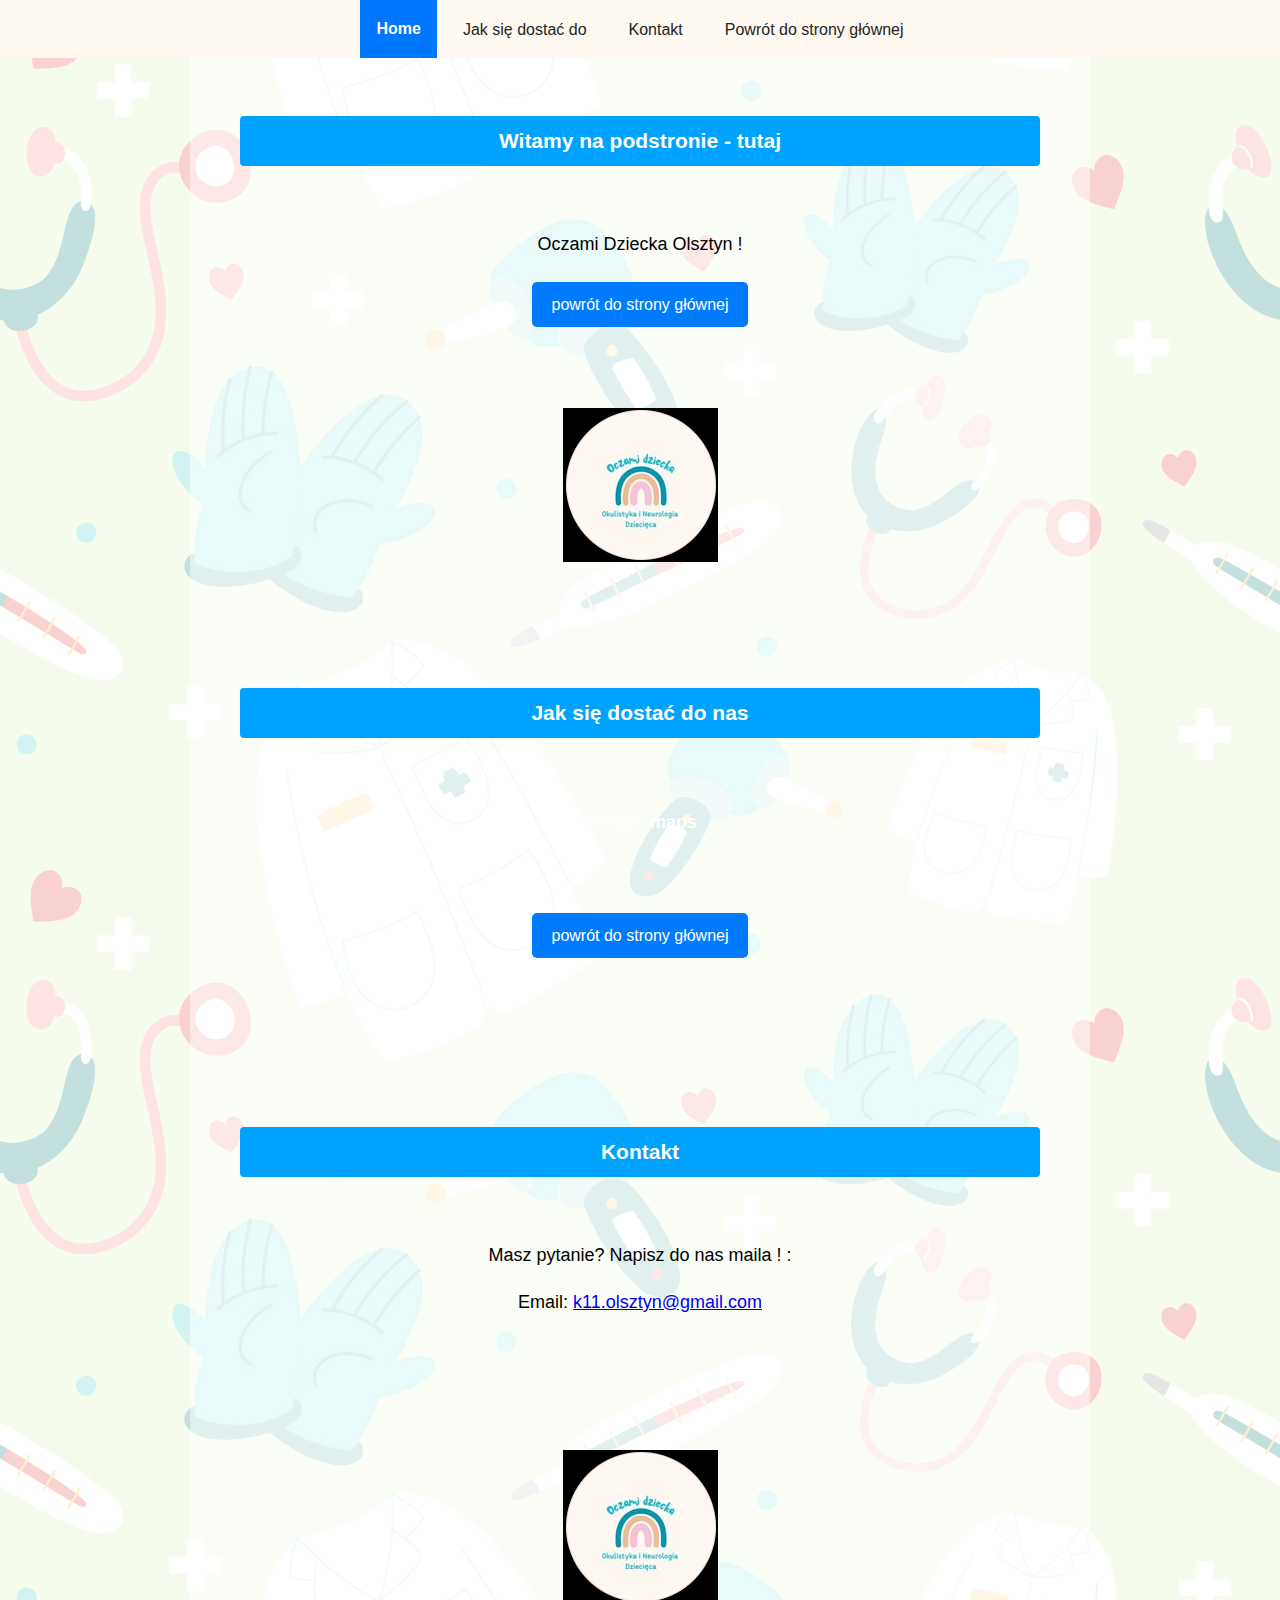
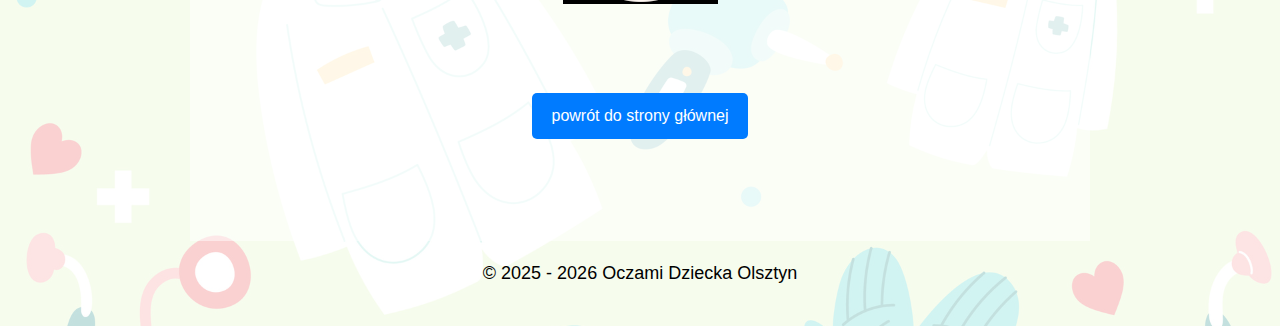
<file: tutaj.html>
<!DOCTYPE html>
<html lang="pl-PL">
<head>
  <meta charset="UTF-8">
  <meta name="viewport" content="width=device-width, initial-scale=1.0">
  <title></title>
  <link rel="stylesheet" type="text/css" href="css/styles.css">
</head>
<body>
  <button class="nav-menu-button-for-narrow-screen" onclick="toggleMenu()">Menu</button>
  <nav id="nav-menu">
    <a href="#home" class="active">Home</a>
    <a href="#how-to-get-to">Jak się dostać do</a>
    <a href="#contact">Kontakt</a>
    <a href="index.html">Powrót do strony głównej</a>
  </nav>

  <section id="home">
    <br>
    <h2>Witamy na podstronie - tutaj</h2>
    <br>
    <p>Oczami Dziecka Olsztyn !</p>
    <p><a href="index.html" class="button-link">powrót do strony głównej</a></p>
    <br>
    <br>
    <img src="images/website_logo.png" alt="website_logo.png">

  </section>

  <section id="how-to-get-to">
    <h2>Jak się dostać do nas</h2>
    <br>
    <!-- p class information can be found in styles.css file -->
    <h4>Google maps</h4>
    <br>
    <p><a href="https://www.google.pl/maps/place/Oczami+dziecka+-+okulistyka+dzieci%C4%99ca+i+neurologia+dzieci%C4%99ca.+Maciej+Sankowski/@53.789367,20.4958919,17z/data=!4m6!3m5!1s0x46e279d297d6473b:0x588ba065ce69c01a!8m2!3d53.7893639!4d20.4984722!16s%2Fg%2F11wn747wh3?entry=ttu&g_ep=EgoyMDI1MDUwMy4wIKXMDSoASAFQAw%3D%3D" class="button-link">powrót do strony głównej</a></p>
    <br>
  </section>

  <section id="contact">
    <h2>Kontakt</h2>
    <br>
    <p>Masz pytanie? Napisz do nas maila ! :</p>
    <p>Email: <a href="mailto:k11.olsztyn@gmail.com">k11.olsztyn@gmail.com</a></p>
    <br>
    <br>
    <br>
    <br>
    <img src="images/website_logo.png" alt="../website_logo.png">
    <br>
    <br>
    <br>
    <p><a href="index.html" class="button-link">powrót do strony głównej</a></p>
    <br>
  </section>
  <!-- footer is made dynamically with the help of variable.js and template.js javascript code -->
  <footer>
    <p>&copy; <span id="publish-year-from"></span> - <span id="current-year"></span> <span id="site-title"></span></p>
  </footer>
  <!-- order how we load files is important ! we have to load variables.js file first and then template.js file ! -->
  <script src="scripts/variables.js"></script>
  <script src="scripts/template.js"></script>
  <script src="scripts/nav_menu_button_for_narrow_screen.js"></script>
</body>
</html>
</file>
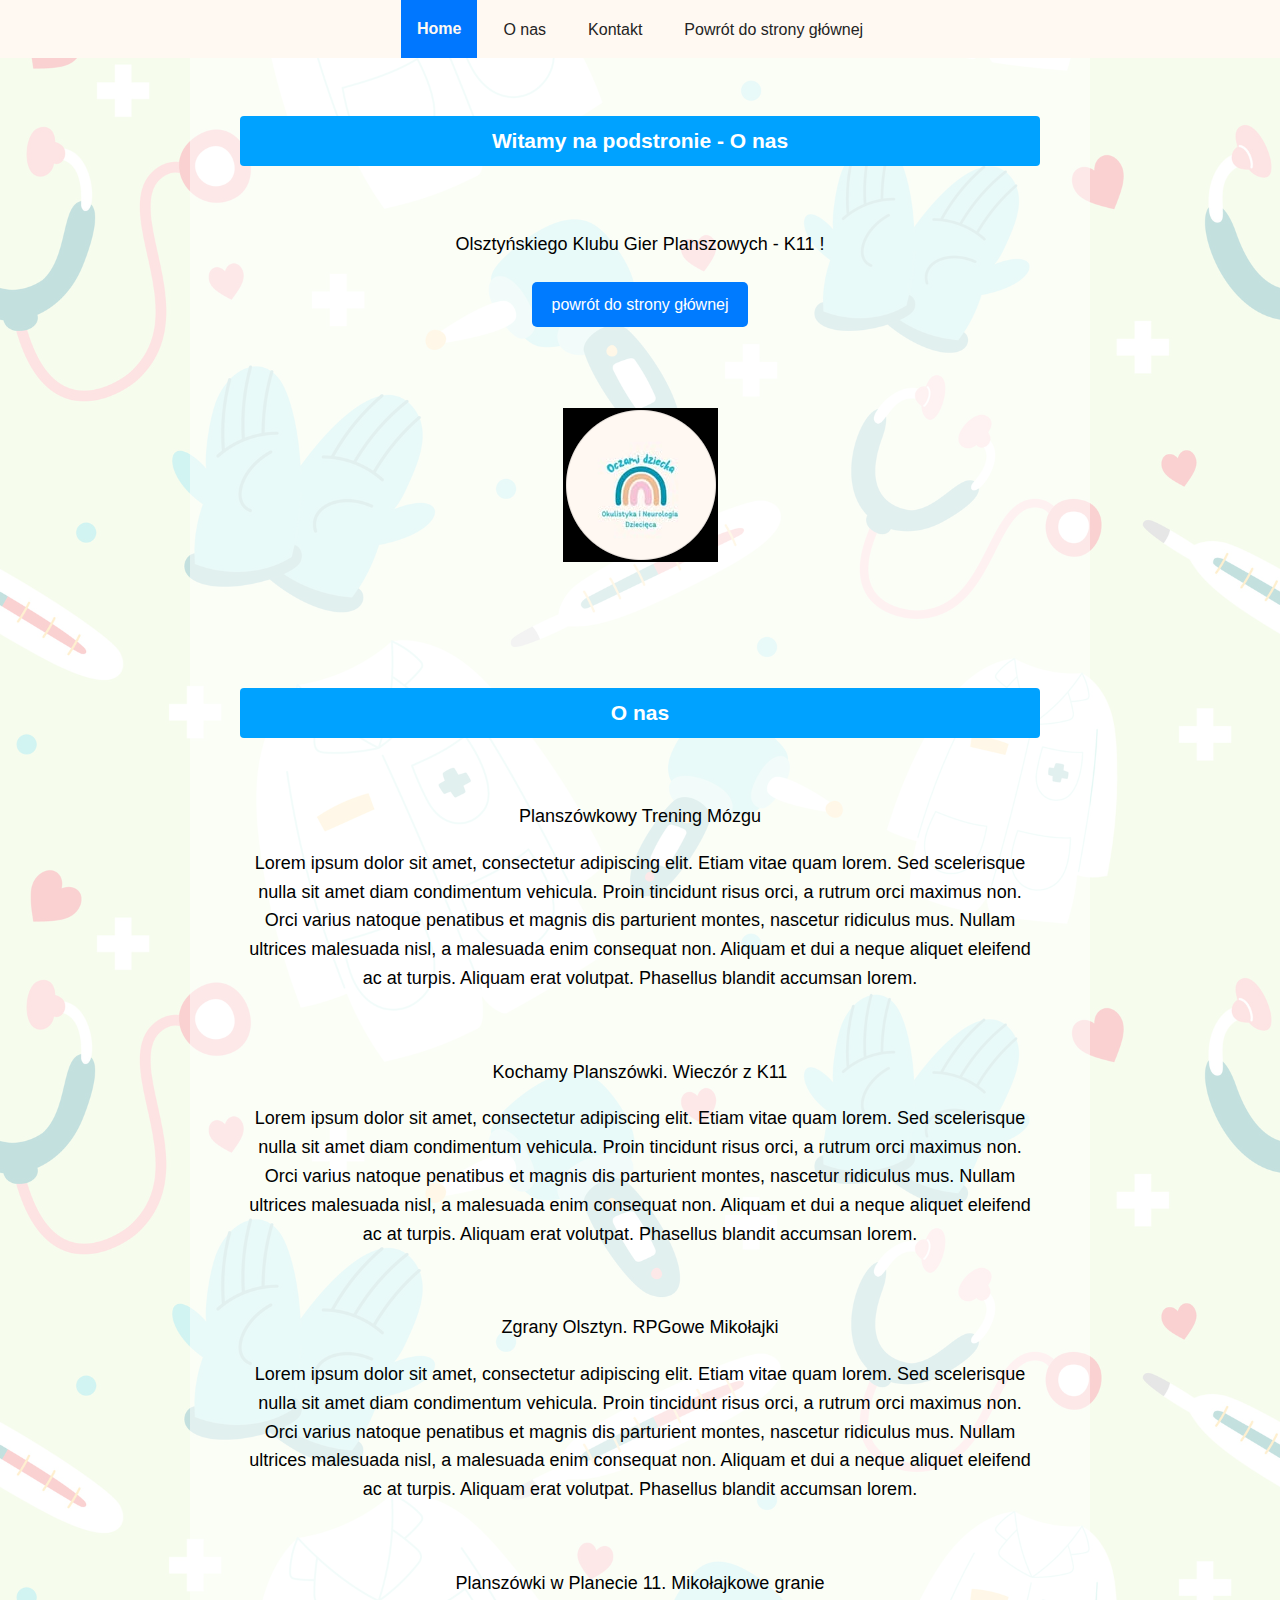
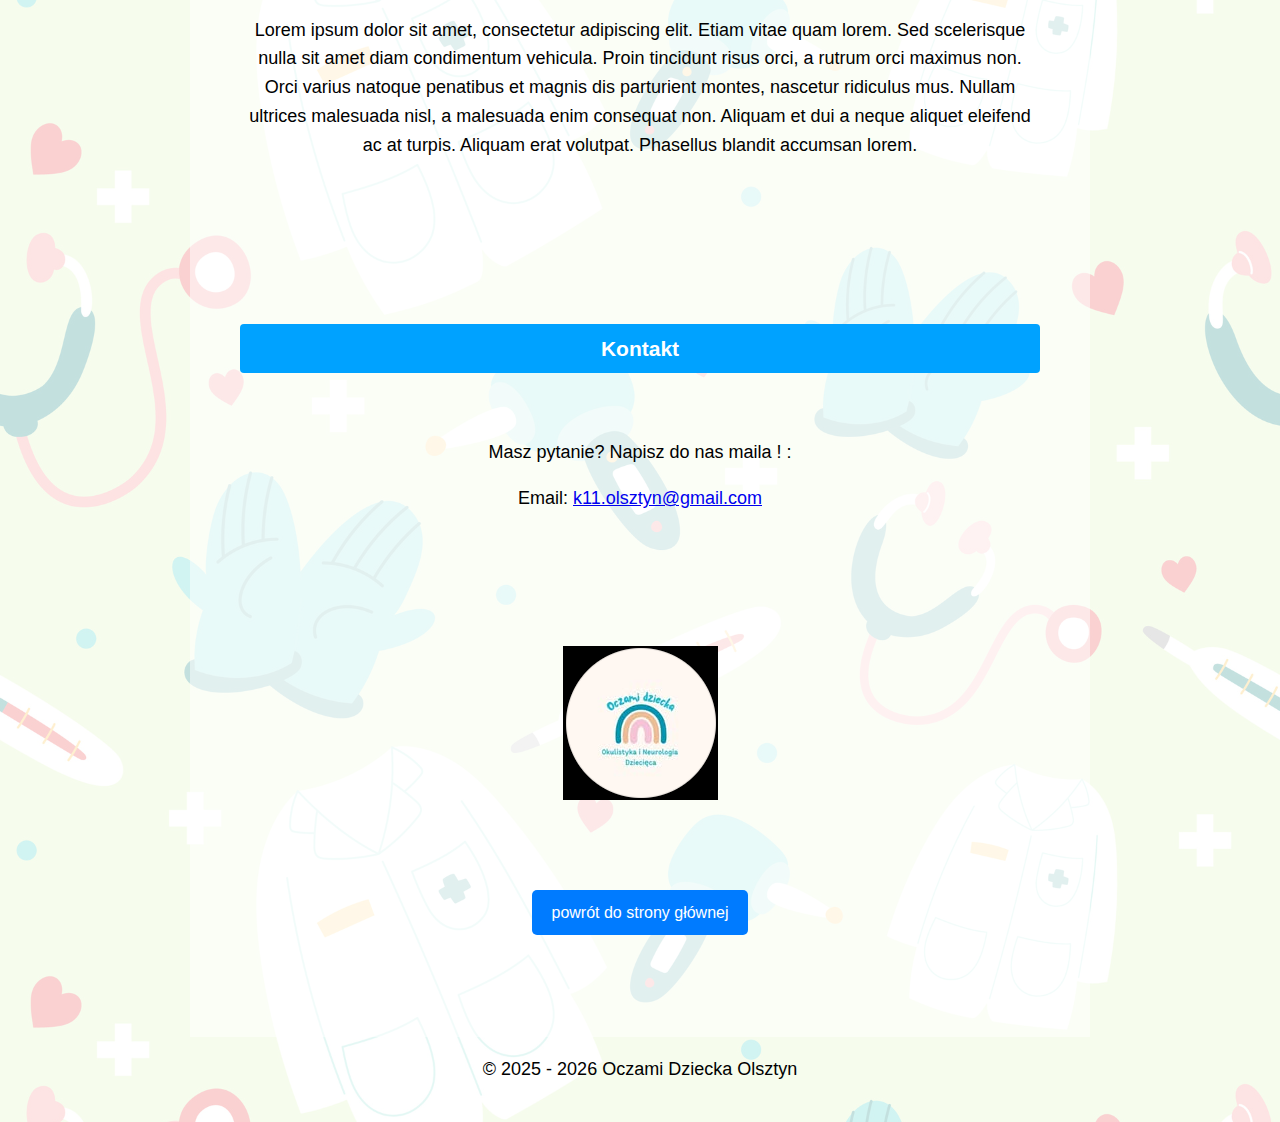
<file: page/about/about.html>
<!DOCTYPE html>
<html lang="pl-PL">
<head>
  <meta charset="UTF-8">
  <meta name="viewport" content="width=device-width, initial-scale=1.0">
  <title></title>
  <link rel="stylesheet" type="text/css" href="../../css/styles.css">
</head>
<body>
  <button class="nav-menu-button-for-narrow-screen" onclick="toggleMenu()">Menu</button>
  <nav id="nav-menu">
    <a href="#home" class="active">Home</a>
    <a href="#about">O nas</a>
    <a href="#contact">Kontakt</a>
    <a href="../../index.html">Powrót do strony głównej</a>
  </nav>

  <section id="home">
    <br>
    <h2>Witamy na podstronie - O nas</h2>
    <br>
    <p>Olsztyńskiego Klubu Gier Planszowych - K11 !</p>
    <p><a href="../../index.html" class="button-link">powrót do strony głównej</a></p>
    <br>
    <br>
    <img src="../../images/website_logo.png" alt="../website_logo.png">

  </section>

  <section id="about">
    <h2>O nas</h2>
    <br>
    <!-- p class information can be found in styles.css file -->
    <p class="date-text">Planszówkowy Trening Mózgu</p>
    <p>Lorem ipsum dolor sit amet, consectetur adipiscing elit. Etiam vitae quam lorem. Sed scelerisque nulla sit amet diam condimentum vehicula. Proin tincidunt risus orci, a rutrum orci maximus non. Orci varius natoque penatibus et magnis dis parturient montes, nascetur ridiculus mus. Nullam ultrices malesuada nisl, a malesuada enim consequat non. Aliquam et dui a neque aliquet eleifend ac at turpis. Aliquam erat volutpat. Phasellus blandit accumsan lorem.</p>
    <br>
    <p class="date-text">Kochamy Planszówki. Wieczór z K11</p>
    <p>Lorem ipsum dolor sit amet, consectetur adipiscing elit. Etiam vitae quam lorem. Sed scelerisque nulla sit amet diam condimentum vehicula. Proin tincidunt risus orci, a rutrum orci maximus non. Orci varius natoque penatibus et magnis dis parturient montes, nascetur ridiculus mus. Nullam ultrices malesuada nisl, a malesuada enim consequat non. Aliquam et dui a neque aliquet eleifend ac at turpis. Aliquam erat volutpat. Phasellus blandit accumsan lorem.</p>
    <br>
    <p class="date-text">Zgrany Olsztyn. RPGowe Mikołajki</p>
    <p>Lorem ipsum dolor sit amet, consectetur adipiscing elit. Etiam vitae quam lorem. Sed scelerisque nulla sit amet diam condimentum vehicula. Proin tincidunt risus orci, a rutrum orci maximus non. Orci varius natoque penatibus et magnis dis parturient montes, nascetur ridiculus mus. Nullam ultrices malesuada nisl, a malesuada enim consequat non. Aliquam et dui a neque aliquet eleifend ac at turpis. Aliquam erat volutpat. Phasellus blandit accumsan lorem.</p>
    <br>
    <p class="date-text">Planszówki w Planecie 11. Mikołajkowe granie</p>
    <p>Lorem ipsum dolor sit amet, consectetur adipiscing elit. Etiam vitae quam lorem. Sed scelerisque nulla sit amet diam condimentum vehicula. Proin tincidunt risus orci, a rutrum orci maximus non. Orci varius natoque penatibus et magnis dis parturient montes, nascetur ridiculus mus. Nullam ultrices malesuada nisl, a malesuada enim consequat non. Aliquam et dui a neque aliquet eleifend ac at turpis. Aliquam erat volutpat. Phasellus blandit accumsan lorem.</p>
    <br>
  </section>

  <section id="contact">
    <h2>Kontakt</h2>
    <br>
    <p>Masz pytanie? Napisz do nas maila ! :</p>
    <p>Email: <a href="mailto:k11.olsztyn@gmail.com">k11.olsztyn@gmail.com</a></p>
    <br>
    <br>
    <br>
    <br>
    <img src="../../images/website_logo.png" alt="../website_logo.png">
    <br>
    <br>
    <br>
    <p><a href="../../index.html" class="button-link">powrót do strony głównej</a></p>
    <br>
  </section>
  <!-- footer is made dynamically with the help of variable.js and template.js javascript code -->
  <footer>
    <p>&copy; <span id="publish-year-from"></span> - <span id="current-year"></span> <span id="site-title"></span></p>
  </footer>
  <!-- order how we load files is important ! we have to load variables.js file first and then template.js file ! -->
  <script src="../../scripts/variables.js"></script>
  <script src="../../scripts/template.js"></script>
  <script src="../../scripts/nav_menu_button_for_narrow_screen.js"></script>
</body>
</html>
</file>
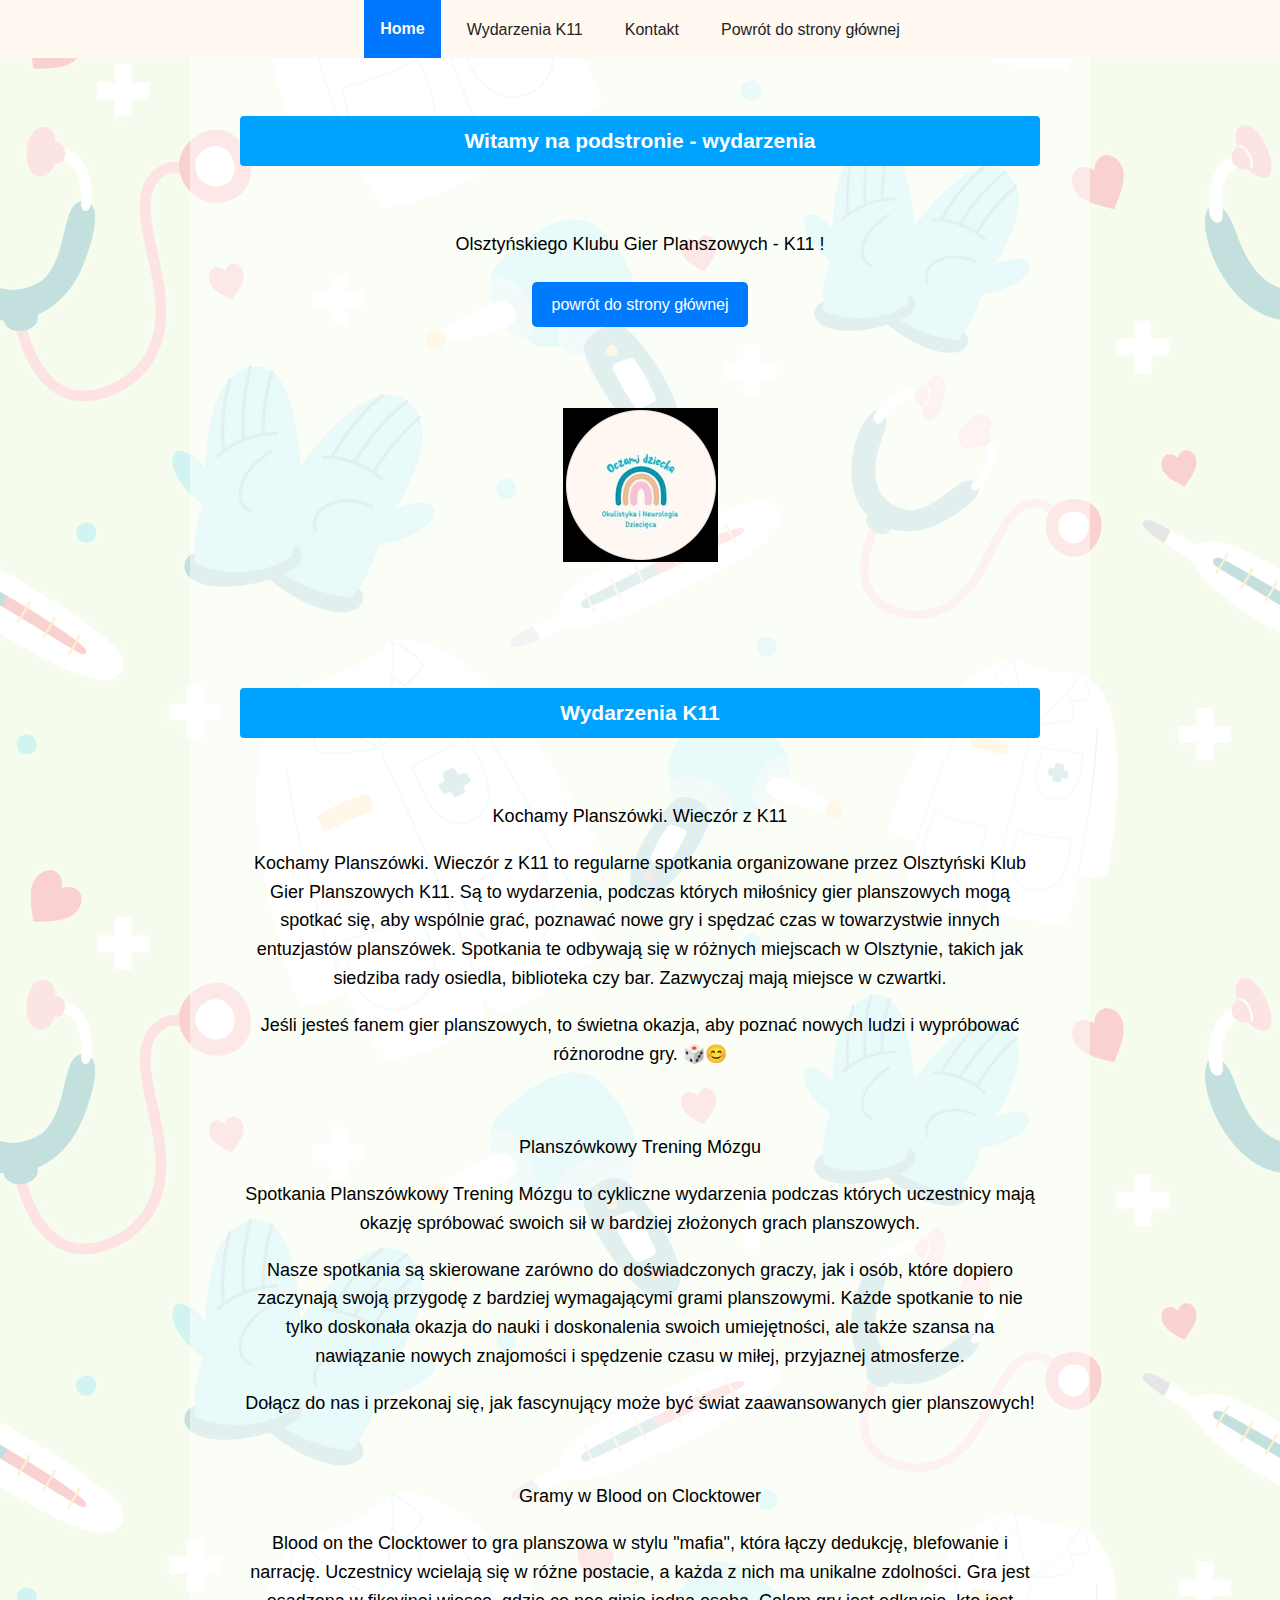
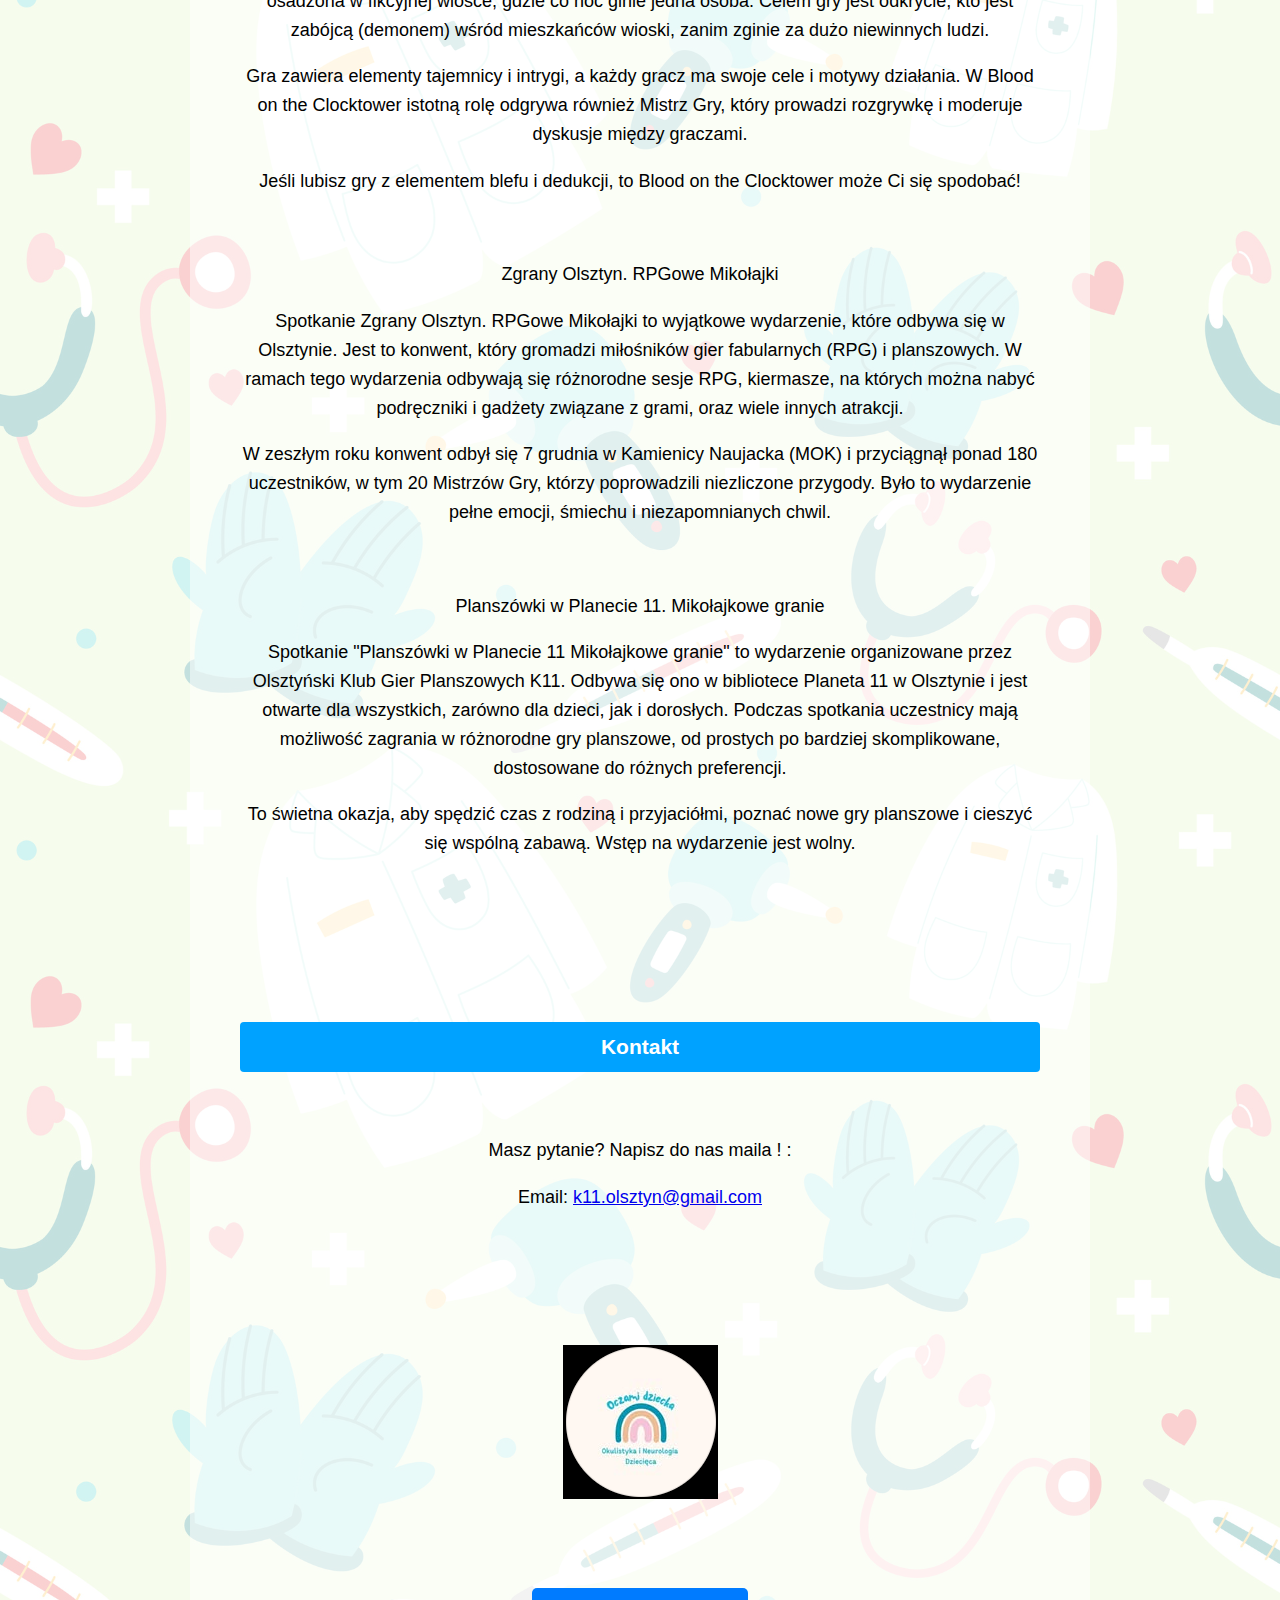
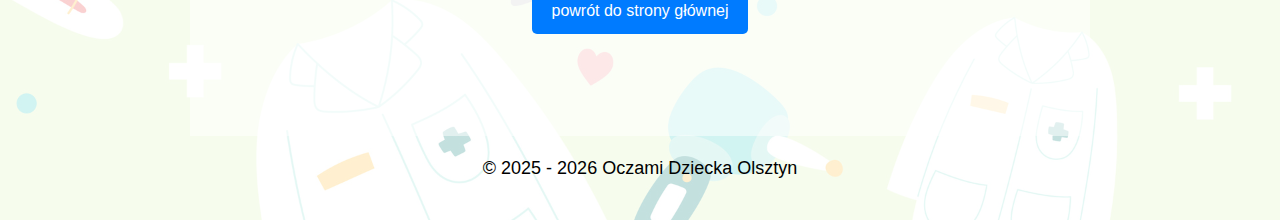
<file: page/events/events.html>
<!DOCTYPE html>
<html lang="pl-PL">
<head>
  <meta charset="UTF-8">
  <meta name="viewport" content="width=device-width, initial-scale=1.0">
  <title></title>
  <link rel="stylesheet" type="text/css" href="../../css/styles.css">
</head>
<body>
  <button class="nav-menu-button-for-narrow-screen" onclick="toggleMenu()">Menu</button>
  <nav id="nav-menu">
    <a href="#home" class="active">Home</a>
    <a href="#events">Wydarzenia K11</a>
    <a href="#contact">Kontakt</a>
    <a href="../../index.html">Powrót do strony głównej</a>
  </nav>

  <section id="home">
    <br>
    <h2>Witamy na podstronie - wydarzenia</h2>
    <br>
    <p>Olsztyńskiego Klubu Gier Planszowych - K11 !</p>
    <p><a href="../../index.html" class="button-link">powrót do strony głównej</a></p>
    <br>
    <br>
    <img src="../../images/website_logo.png" alt="../website_logo.png">

  </section>

  <section id="events">
    <h2>Wydarzenia K11</h2>
    <br>
    <!-- p class information can be found in styles.css file -->
    <p class="date-text">Kochamy Planszówki. Wieczór z K11</p>
    <p>Kochamy Planszówki. Wieczór z K11 to regularne spotkania organizowane przez Olsztyński Klub Gier Planszowych K11. Są to wydarzenia, podczas których miłośnicy gier planszowych mogą spotkać się, aby wspólnie grać, poznawać nowe gry i spędzać czas w towarzystwie innych entuzjastów planszówek. Spotkania te odbywają się w różnych miejscach w Olsztynie, takich jak siedziba rady osiedla, biblioteka czy bar. Zazwyczaj mają miejsce w czwartki.</p>
    <p>Jeśli jesteś fanem gier planszowych, to świetna okazja, aby poznać nowych ludzi i wypróbować różnorodne gry. 🎲😊 </p>
    <br>
    <p class="date-text">Planszówkowy Trening Mózgu</p>
    <p>Spotkania Planszówkowy Trening Mózgu to cykliczne wydarzenia podczas których uczestnicy mają okazję spróbować swoich sił w bardziej złożonych grach planszowych.</p>
    <p>Nasze spotkania są skierowane zarówno do doświadczonych graczy, jak i osób, które dopiero zaczynają swoją przygodę z bardziej wymagającymi grami planszowymi. Każde spotkanie to nie tylko doskonała okazja do nauki i doskonalenia swoich umiejętności, ale także szansa na nawiązanie nowych znajomości i spędzenie czasu w miłej, przyjaznej atmosferze.</p>
    <p>Dołącz do nas i przekonaj się, jak fascynujący może być świat zaawansowanych gier planszowych!</p>
    <br>
    <p class="date-text">Gramy w Blood on Clocktower</p>
    <p>Blood on the Clocktower to gra planszowa w stylu "mafia", która łączy dedukcję, blefowanie i narrację. Uczestnicy wcielają się w różne postacie, a każda z nich ma unikalne zdolności. Gra jest osadzona w fikcyjnej wiosce, gdzie co noc ginie jedna osoba. Celem gry jest odkrycie, kto jest zabójcą (demonem) wśród mieszkańców wioski, zanim zginie za dużo niewinnych ludzi.</p>
    <p>Gra zawiera elementy tajemnicy i intrygi, a każdy gracz ma swoje cele i motywy działania. W Blood on the Clocktower istotną rolę odgrywa również Mistrz Gry, który prowadzi rozgrywkę i moderuje dyskusje między graczami.</p>
    <p>Jeśli lubisz gry z elementem blefu i dedukcji, to Blood on the Clocktower może Ci się spodobać!</p>
    <br>
    <p class="date-text">Zgrany Olsztyn. RPGowe Mikołajki</p>
    <p>Spotkanie Zgrany Olsztyn. RPGowe Mikołajki to wyjątkowe wydarzenie, które odbywa się w Olsztynie. Jest to konwent, który gromadzi miłośników gier fabularnych (RPG) i planszowych. W ramach tego wydarzenia odbywają się różnorodne sesje RPG, kiermasze, na których można nabyć podręczniki i gadżety związane z grami, oraz wiele innych atrakcji.</p>
    <p>W zeszłym roku konwent odbył się 7 grudnia w Kamienicy Naujacka (MOK) i przyciągnął ponad 180 uczestników, w tym 20 Mistrzów Gry, którzy poprowadzili niezliczone przygody. Było to wydarzenie pełne emocji, śmiechu i niezapomnianych chwil.</p>
    </p>
    <br>
    <p class="date-text">Planszówki w Planecie 11. Mikołajkowe granie</p>
    <p>Spotkanie "Planszówki w Planecie 11 Mikołajkowe granie" to wydarzenie organizowane przez Olsztyński Klub Gier Planszowych K11. Odbywa się ono w bibliotece Planeta 11 w Olsztynie i jest otwarte dla wszystkich, zarówno dla dzieci, jak i dorosłych. Podczas spotkania uczestnicy mają możliwość zagrania w różnorodne gry planszowe, od prostych po bardziej skomplikowane, dostosowane do różnych preferencji.</p>
    <p>To świetna okazja, aby spędzić czas z rodziną i przyjaciółmi, poznać nowe gry planszowe i cieszyć się wspólną zabawą. Wstęp na wydarzenie jest wolny.</p>
    <br>
  </section>

  <section id="contact">
    <h2>Kontakt</h2>
    <br>
    <p>Masz pytanie? Napisz do nas maila ! :</p>
    <p>Email: <a href="mailto:k11.olsztyn@gmail.com">k11.olsztyn@gmail.com</a></p>
    <br>
    <br>
    <br>
    <br>
    <img src="../../images/website_logo.png" alt="../website_logo.png">
    <br>
    <br>
    <br>
    <p><a href="../../index.html" class="button-link">powrót do strony głównej</a></p>
    <br>
  </section>
  <!-- footer is made dynamically with the help of variable.js and template.js javascript code -->
  <footer>
    <p>&copy; <span id="publish-year-from"></span> - <span id="current-year"></span> <span id="site-title"></span></p>
  </footer>
  <!-- order how we load files is important ! we have to load variables.js file first and then template.js file ! -->
  <script src="../../scripts/variables.js"></script>
  <script src="../../scripts/template.js"></script>
  <script src="../../scripts/nav_menu_button_for_narrow_screen.js"></script>
</body>
</html>
</file>
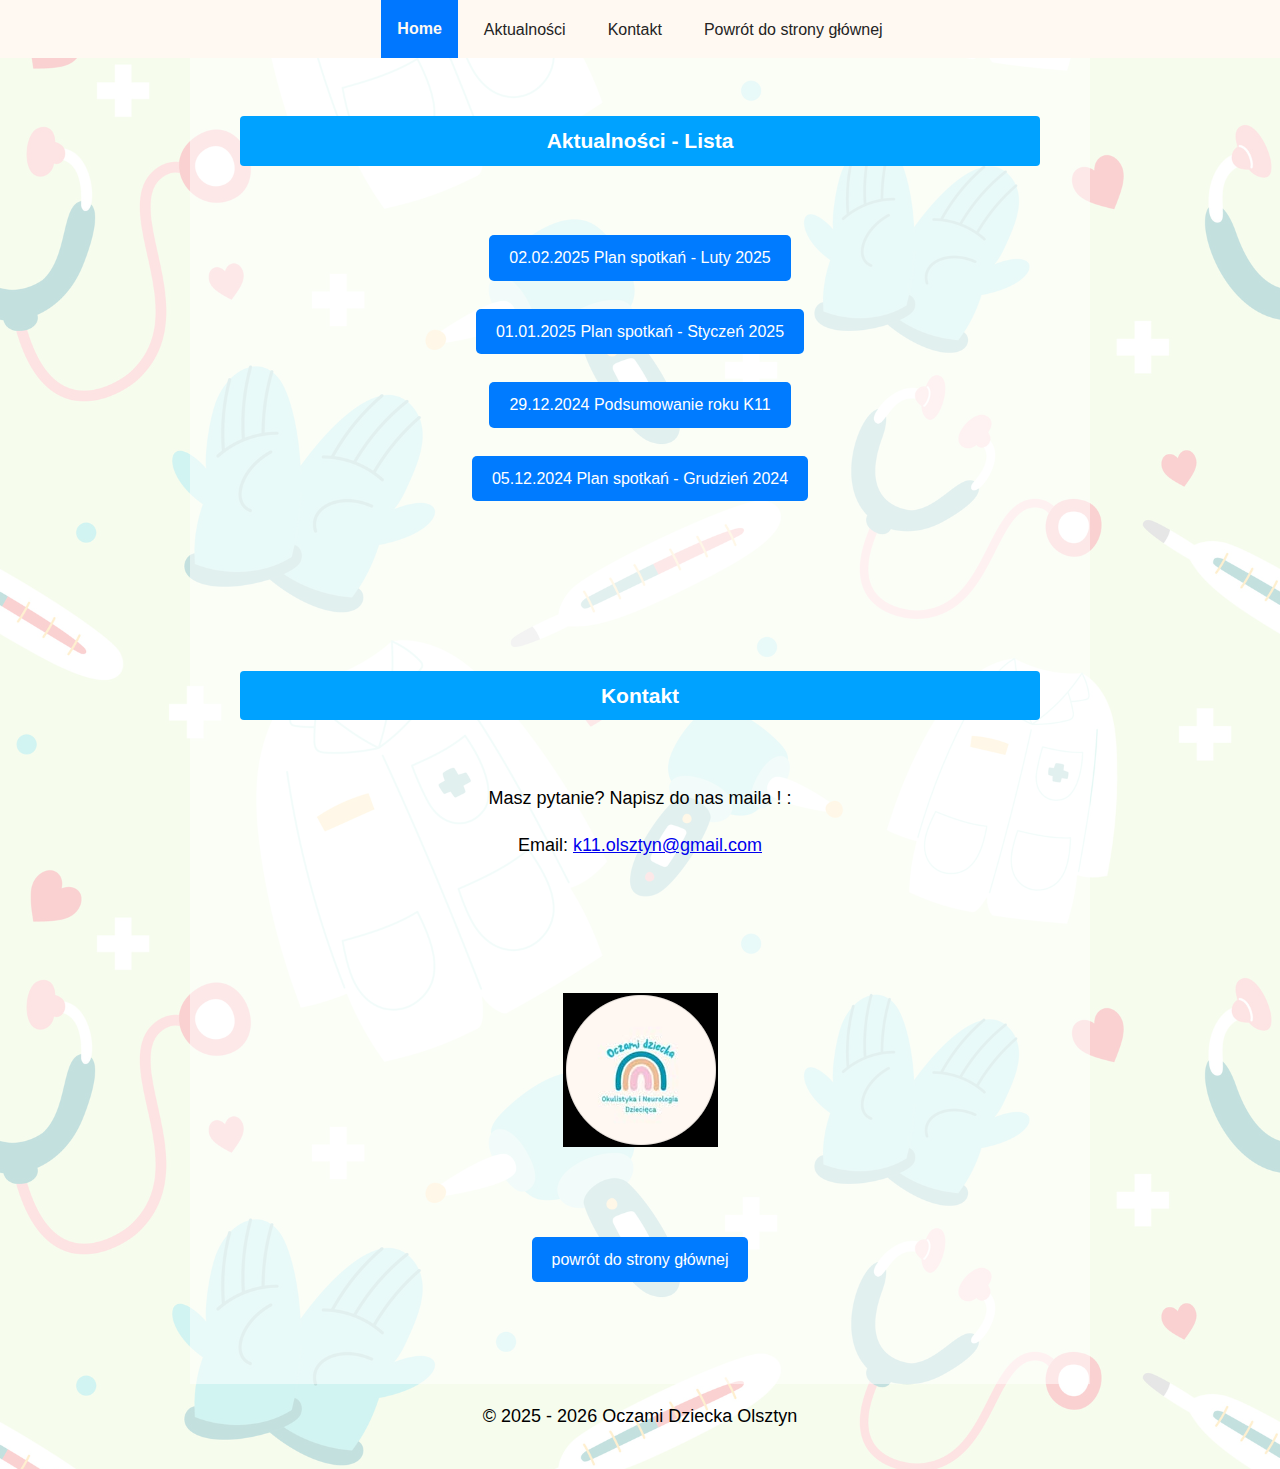
<file: page/news/news.html>
<!DOCTYPE html>
<html lang="pl-PL">
<head>
  <meta charset="UTF-8">
  <meta name="viewport" content="width=device-width, initial-scale=1.0">
  <title></title>
  <link rel="stylesheet" type="text/css" href="../../css/styles.css">
</head>
<body>
  <button class="nav-menu-button-for-narrow-screen" onclick="toggleMenu()">Menu</button>
  <nav id="nav-menu">
    <a href="#home" class="active">Home</a>
    <a href="#news">Aktualności</a>
    <a href="#contact">Kontakt</a>
    <a href="../../index.html">Powrót do strony głównej</a>
  </nav>

  <section id="news">
    <br>
    <h2>Aktualności - Lista</h2>
    <br>
    <p><a href="news_2025.02.02.html" class="button-link">02.02.2025 Plan spotkań - Luty 2025</a></p>
    <p><a href="news_2025.01.01.html" class="button-link">01.01.2025 Plan spotkań - Styczeń 2025</a></p>
    <p><a href="news_2024.12.29.html" class="button-link">29.12.2024 Podsumowanie roku K11</a></p>
    <p><a href="news_2024.12.05.html" class="button-link">05.12.2024 Plan spotkań - Grudzień 2024</a></p>
    <br>
  </section>
  <section id="contact">
    <h2>Kontakt</h2>
    <br>
    <p>Masz pytanie? Napisz do nas maila ! :</p>
    <p>Email: <a href="mailto:k11.olsztyn@gmail.com">k11.olsztyn@gmail.com</a></p>
    <br>
    <br>
    <br>
    <br>
    <img src="../../images/website_logo.png" alt="../../website_logo.png">
    <br>
    <br>
    <br>
    <p><a href="../../index.html" class="button-link">powrót do strony głównej</a></p>
    <br>
  </section>
  <!-- footer is made dynamically with the help of variable.js and template.js javascript code -->
  <footer>
    <p>&copy; <span id="publish-year-from"></span> - <span id="current-year"></span> <span id="site-title"></span></p>
  </footer>
  <!-- order how we load files is important ! we have to load variables.js file first and then template.js file ! -->
  <script src="../../scripts/variables.js"></script>
  <script src="../../scripts/template.js"></script>
  <script src="../../scripts/nav_menu_button_for_narrow_screen.js"></script>
</body>
</html>
</file>
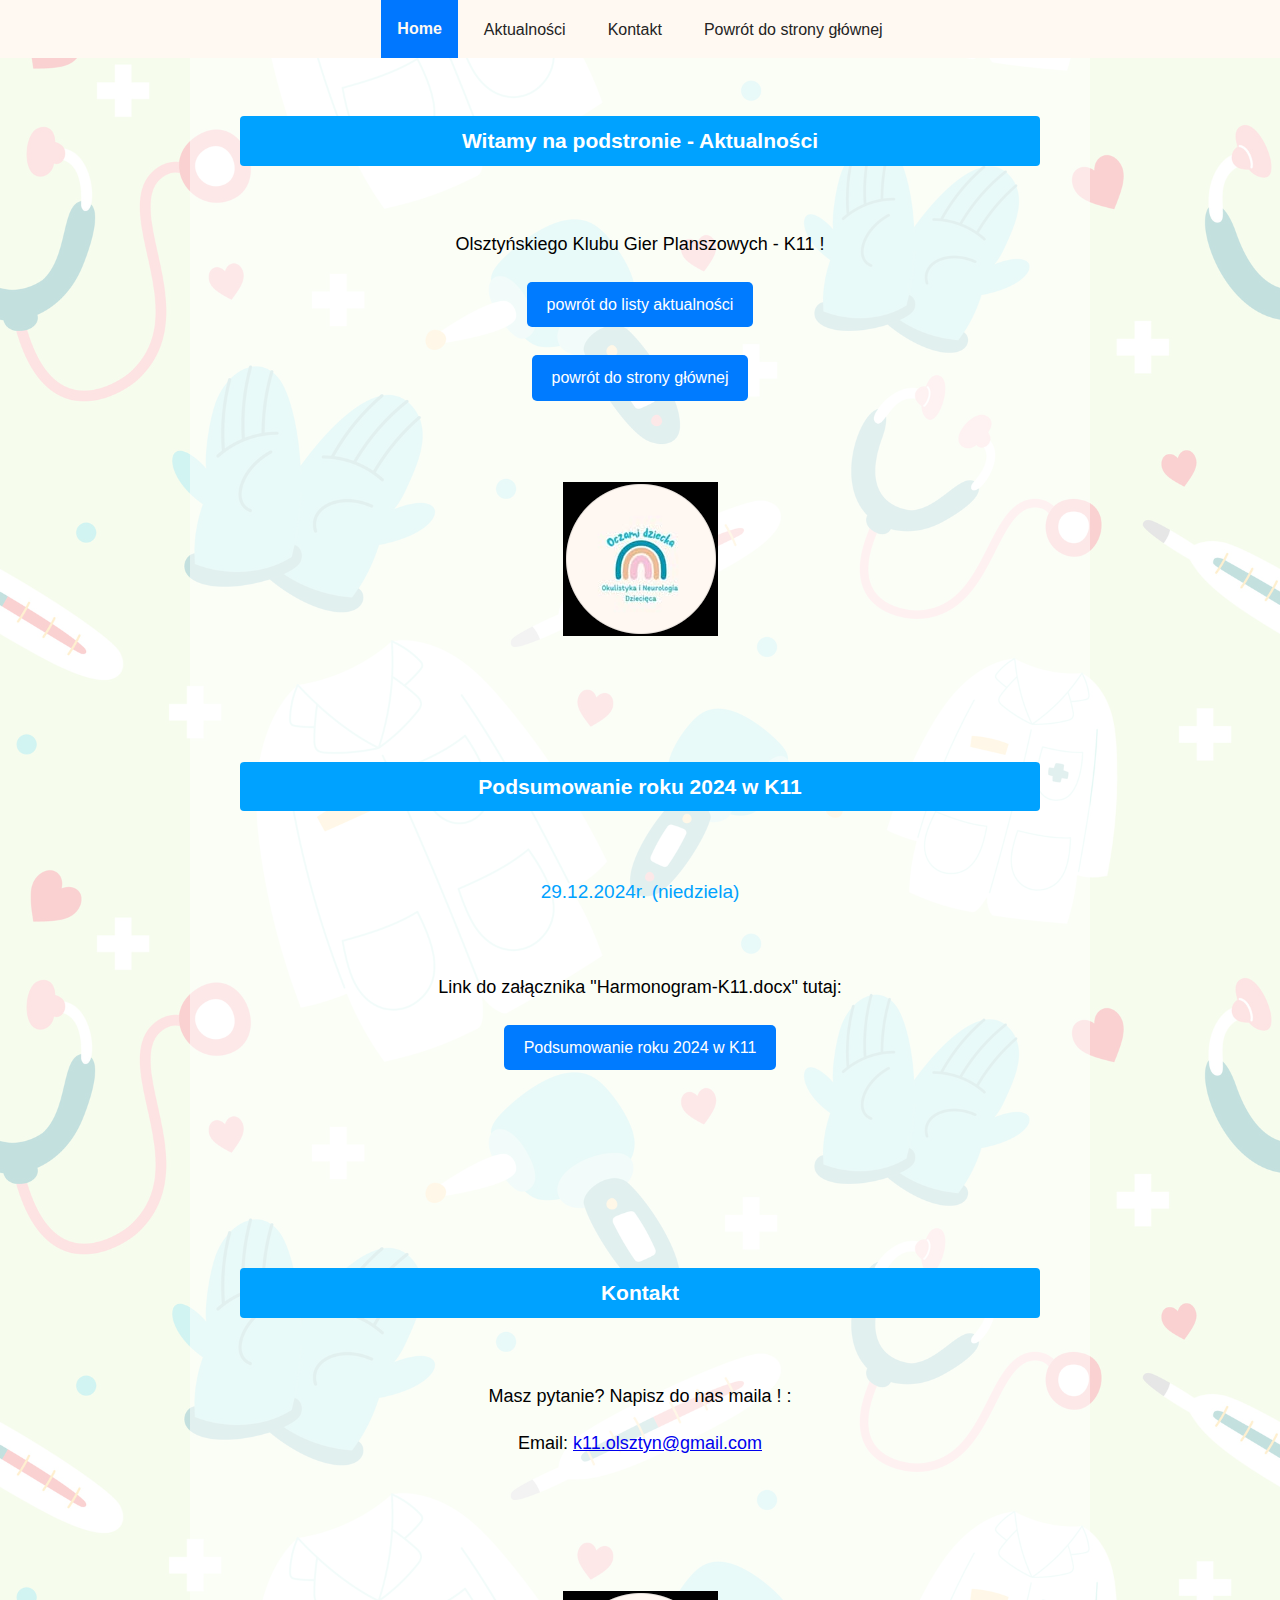
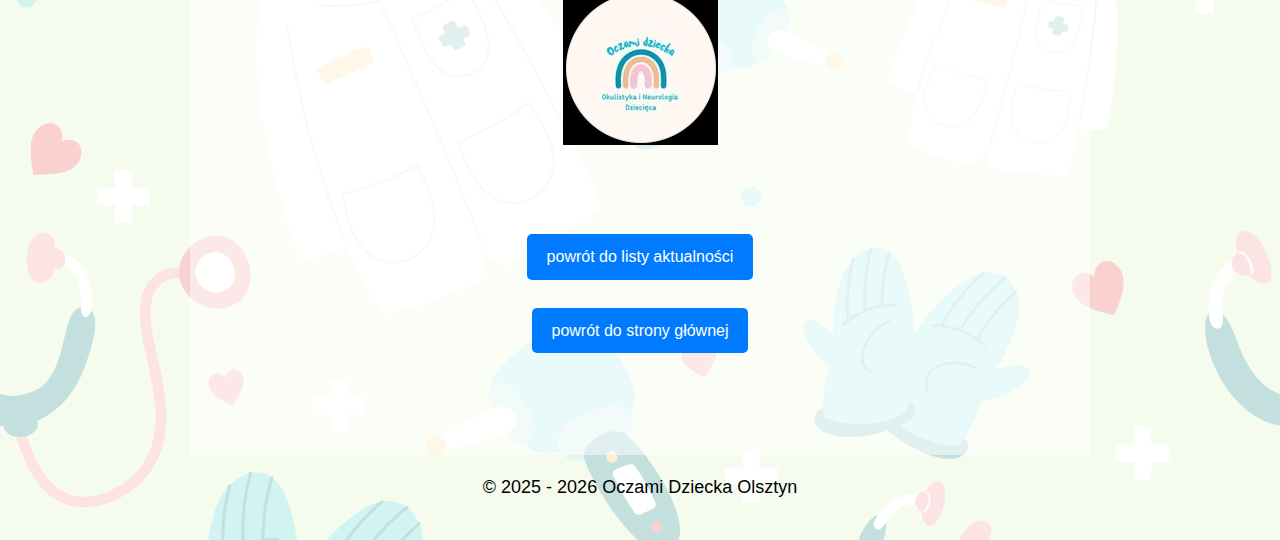
<file: page/news/news_2024.12.29.html>
<!DOCTYPE html>
<html lang="pl-PL">
<head>
  <meta charset="UTF-8">
  <meta name="viewport" content="width=device-width, initial-scale=1.0">
  <title></title>
  <link rel="stylesheet" type="text/css" href="../../css/styles.css">
</head>
<body>
  <button class="nav-menu-button-for-narrow-screen" onclick="toggleMenu()">Menu</button>
  <nav id="nav-menu">
    <a href="#home" class="active">Home</a>
    <a href="#news">Aktualności</a>
    <a href="#contact">Kontakt</a>
    <a href="../../index.html">Powrót do strony głównej</a>
  </nav>

  <section id="home">
    <br>
    <h2>Witamy na podstronie - Aktualności</h2>
    <br>
    <p>Olsztyńskiego Klubu Gier Planszowych - K11 !</p>
    <p><a href="news.html" class="button-link">powrót do listy aktualności</a></p>
    <p><a href="../../index.html" class="button-link">powrót do strony głównej</a></p>
    <br>
    <br>
    <img src="../../images/website_logo.png" alt="../../website_logo.png">

  </section>

  <section id="news">
    <h2>Podsumowanie roku 2024 w K11</h2>
    <br>
    <!-- p class information can be found in styles.css file -->
    <p class="paragraph-header-01">29.12.2024r. (niedziela)</p>
    <br>
    <p>Link do załącznika "Harmonogram-K11.docx" tutaj:</p>
    <p><a href="https://docs.google.com/document/d/1a1OOhcxlyOcfPRy5V2ng7f82LumqSVWM/edit?usp=sharing&ouid=111371388749262694344&rtpof=true&sd=true" class="button-link">Podsumowanie roku 2024 w K11</a></p>
    <br>
    <br>
  </section>

  <section id="contact">
    <h2>Kontakt</h2>
    <br>
    <p>Masz pytanie? Napisz do nas maila ! :</p>
    <p>Email: <a href="mailto:k11.olsztyn@gmail.com">k11.olsztyn@gmail.com</a></p>
    <br>
    <br>
    <br>
    <br>
    <img src="../../images/website_logo.png" alt="../../website_logo.png">
    <br>
    <br>
    <br>
    <p><a href="news.html" class="button-link">powrót do listy aktualności</a></p>
    <p><a href="../../index.html" class="button-link">powrót do strony głównej</a></p>
    <br>
  </section>

  <!-- footer is made dynamically with the help of variable.js and template.js javascript code -->
  <footer>
    <p>&copy; <span id="publish-year-from"></span> - <span id="current-year"></span> <span id="site-title"></span></p>
  </footer>
  <!-- order how we load files is important ! we have to load variables.js file first and then template.js file ! -->
  <script src="../../scripts/variables.js"></script>
  <script src="../../scripts/template.js"></script>
  <script src="../../scripts/nav_menu_button_for_narrow_screen.js"></script>
</body>
</html>
</file>
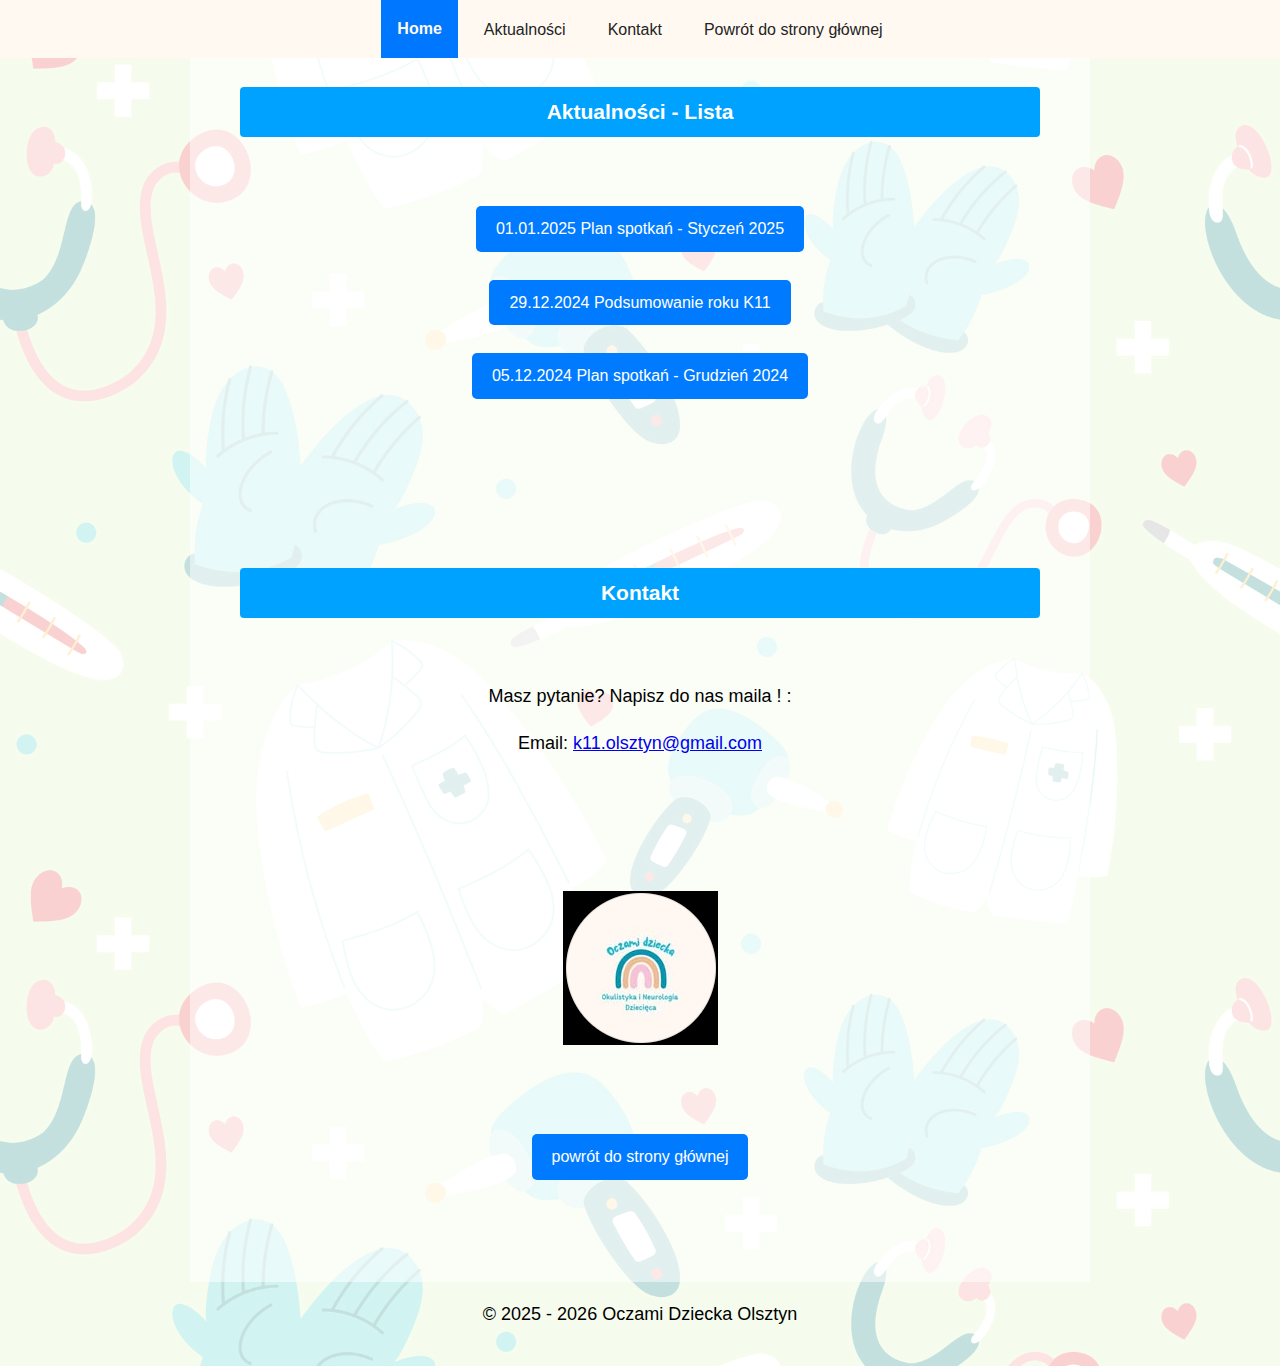
<file: page/news/news_backup.html>
<!DOCTYPE html>
<html lang="pl-PL">
<head>
  <meta charset="UTF-8">
  <meta name="viewport" content="width=device-width, initial-scale=1.0">
  <title></title>
  <link rel="stylesheet" type="text/css" href="../../css/styles.css">
</head>
<body>
  <button class="nav-menu-button-for-narrow-screen" onclick="toggleMenu()">Menu</button>
  <nav id="nav-menu">
    <a href="#home" class="active">Home</a>
    <a href="#news">Aktualności</a>
    <a href="#contact">Kontakt</a>
    <a href="../../index.html">Powrót do strony głównej</a>
  </nav>

  <section id="news">
    <h2>Aktualności - Lista</h2>
    <br>
    <p><a href="news_2025.01.01.html" class="button-link">01.01.2025 Plan spotkań - Styczeń 2025</a></p>
    <p><a href="news_2024.12.29.html" class="button-link">29.12.2024 Podsumowanie roku K11</a></p>
    <p><a href="news_2024.12.05.html" class="button-link">05.12.2024 Plan spotkań - Grudzień 2024</a></p>
    <br>
  </section>
  <section id="contact">
    <h2>Kontakt</h2>
    <br>
    <p>Masz pytanie? Napisz do nas maila ! :</p>
    <p>Email: <a href="mailto:k11.olsztyn@gmail.com">k11.olsztyn@gmail.com</a></p>
    <br>
    <br>
    <br>
    <br>
    <img src="../../images/website_logo.png" alt="../../website_logo.png">
    <br>
    <br>
    <br>
    <p><a href="../../index.html" class="button-link">powrót do strony głównej</a></p>
    <br>
  </section>
  <!-- footer is made dynamically with the help of variable.js and template.js javascript code -->
  <footer>
    <p>&copy; <span id="publish-year-from"></span> - <span id="current-year"></span> <span id="site-title"></span></p>
  </footer>
  <!-- order how we load files is important ! we have to load variables.js file first and then template.js file ! -->
  <script src="../../scripts/variables.js"></script>
  <script src="../../scripts/template.js"></script>
  <script src="../../scripts/nav_menu_button_for_narrow_screen.js"></script>
</body>
</html>
</file>
<file: css/styles.css>
/* to make the .css code more readable we split it into different sections
check README.md for more information about imported .css files */
@import url('normalize.css');
@import url('run-for-narrow-screen.css');
@import url('run-for-wide-screen.css');
@import url('nav-bar.css');
@import url('photo-gallery.css');
@import url('news-photo-gallery.css');


:root {
  --primary-color: #00a2ff;
  --secondary-color: #007BFF;
  --hover-color: #0056b3;
  --font-color: black;
  --background-color: white;
  --h2-color: white;
  --h2-background-color: #00a2ff;
  --h3-color: #00a2ff;
  --h4-color: white;
  --p-color: black;
  --table-background-color: #f9f9f9;

}

body {
  font-family: 'Trebuchet MS', sans-serif;
  font-size: 18px;
  line-height: 1.6;
  margin: 0;
  display: flex;
  flex-direction: column;
  align-items: center;
  min-height: 100vh;
  padding: 20px;
  /* color of the website background */
  /* color of the website font (overwritten by code in section block!) */
  background-color: var(--background-color);
}

/* header tag settings */
h2 {
  font-size: 21px;
  color: var(--h2-color);
  background-color: var(--h2-background-color); /* Tło w kolorze CMYK ffce04ff (HEX #FFC704) */
  padding: 8px; /* Opcjonalnie: odstęp między tekstem a krawędzią tła */
  border-radius: 4px; /* Opcjonalnie: zaokrąglenie rogów */
}

h3 {
  color: var(--h3-color);
}

h4 {
  color: var(--h4-color);
}

/* paragraph tag settings */
p {
  font-size: 18px; /* Change this value to your desired font size */
  color: var(--p-color);
}

/* paragraph classes*/
.paragraph-header-01 {
  font-size: 19px; /* Change this value to your desired font size */
  color: #00a2ff;
}

/* section settings */
section {
  text-align: center;
  padding: 50px;
  width: 80%;
  max-width: 800px;
  color: #00a2ff;
  background-color: rgba(255, 255, 255, 0.5); /* 50% transparent white */
}

/* button that is used for links */
.button-link {
  display: inline-block;
  padding: 10px 20px;
  font-size: 16px;
  color: white;
  background-color: #007BFF;
  text-align: center;
  text-decoration: none;
  border-radius: 5px;
  margin: 5px 0;
}

.button-link:hover {
  background-color: #0056b3;
}

#toggle-button {
    background-color: #007BFF; /* Kolor tła */
    color: white; /* Kolor tekstu */
    border: none; /* Usuń obramowanie */
    padding: 10px 20px; /* Wewnętrzne odstępy */
    font-size: 16px; /* Rozmiar czcionki */
    cursor: pointer; /* Wskaźnik myszki */
    border-radius: 5px; /* Zaokrąglenie rogów */
  }

#toggle-button:hover {
    background-color: #0056b3; /* Jaśniejszy odcień tła po najechaniu */
}




























.center-table {
  display: flex;
  justify-content: center;
}

table {
  border-collapse: collapse;
  width: auto;
  text-align: left;
  background-color: var(--table-background-color); /* comment this line if you want table background to be transparent */
}

th, td {
  border: 1px solid #ddd;
  padding: 8px;
}

th {
  background-color: #f4f4f4;
  text-align: center;
}

























/* Add a semi-transparent overlay to the background */
body {
  position: relative; /* Ensure the body is the parent for the overlay */
  background-image: url('../images/background.jpg'); /* Adjust the path to your image */
  background-size: contain; /* Ensures the image covers the entire background */
  background-repeat: repeat; /* Prevents the image from repeating */
  background-position: top; /* Centers the image */
  color: var(--font-color); /* Ensure text is readable */
}

body::before {
  content: '';
  position: absolute;
  top: 0;
  left: 0;
  width: 100%;
  height: 100%;
  /*background-color: rgba(255, 255, 255, 0.5); /* Semi-transparent white overlay */
  background-color: rgba(255, 255, 255, 0.75); /* Semi-transparent white overlay */
  z-index: -1; /* Place it behind the content */
}

.circle-image {
    width: 275px; /* Adjust the size as needed */
    height: 275px; /* Ensure the height matches the width for a perfect circle */
    border-radius: 50%; /* This makes the image circular */
    object-fit: cover; /* Ensures the image fits within the circle */
    border: 2px solid #000; /* Optional: Add a border */
}
</file>
